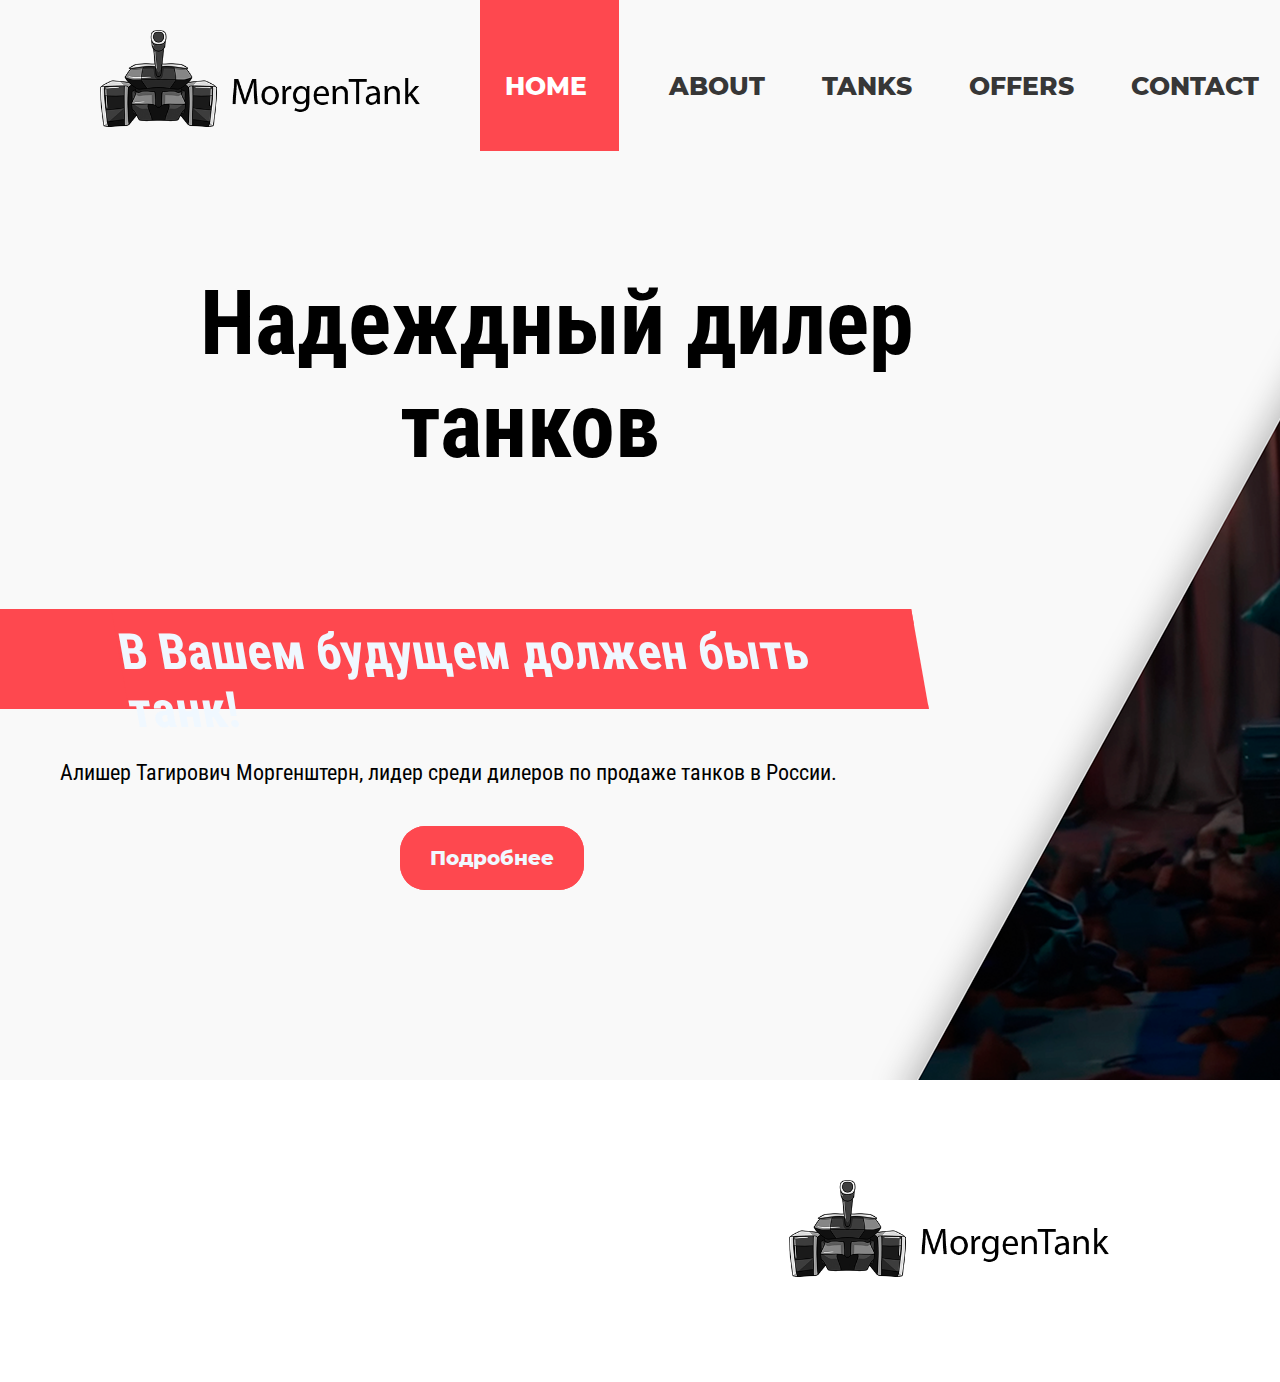
<file: index.html>
<!DOCTYPE html>
    <html lang="en">
    <head>
      <link rel="preconnect" href="https://fonts.googleapis.com">
    <link rel="preconnect" href="https://fonts.gstatic.com" crossorigin>
    <link href="https://fonts.googleapis.com/css2?family=Roboto+Condensed:ital@1&display=swap" rel="stylesheet">
        <meta charset="UTF-8">
        <meta http-equiv="X-UA-Compatible" content="IE=edge">
        <meta name="viewport" content="width=device-width, initial-scale=1.0">
        <title>MoregenTank</title>
        <link rel="stylesheet" href="css/normalize.css">
        <link rel="stylesheet" href="css/style.css">
    </head>
    <body>
      <div class="img-main">
        <header class="header">
            <div class="container">
            <a href="" class="logo-header">
                <img src="img/MorgenTank.png" alt="MorgenTank" class="logo-header-img">
                <nav class="nav">
                  <nav class="nav-class">
                    <a href="index.html" class="nav-home nav-item"> 
                      HOME
                    </a>
                    <a href="pages/about.html" class="nav-about nav-item">
                      ABOUT
                    </a>
                    <a href="pages/tanks.html" class="nav-tanks nav-item">
                      TANKS
                    </a>
                    <a href="pages/offers.html" class="nav-offers nav-item">
                      OFFERS
                    </a>
                    <a href="pages/contact.html" class="nav-contact nav-item">
                      CONTACT
                    </a>
                  </nav>
                </nav>
            </a>
        </div>
        </header>

        <main>
            <section class="section-hero">
              <div class="container first-section-container">
    <h1 class="section-hero-heading"> 
        Надеждный дилер <br><p class="section-hero-tank">танков</p>
    </h1>
    <h2 class="section-hero-text">
        В Вашем будущем должен быть танк!
    </h2>
    <p class="section-hero-description">Алишер Тагирович Моргенштерн, лидер среди дилеров по продаже  танков в России. </p>
    <a href="" class="btn">
        Подробнее
    </a>     
    </div>
            </section>
          </main>
        </div>
        <footer class="footer">
    <div class="container">
      <a href="" class="logo-header">
        <img src="img/MorgenTank.png" alt="MorgenTank" class="logo-header-img"></a>
    </div>
        </footer>
    </body>

    </html>
</file>
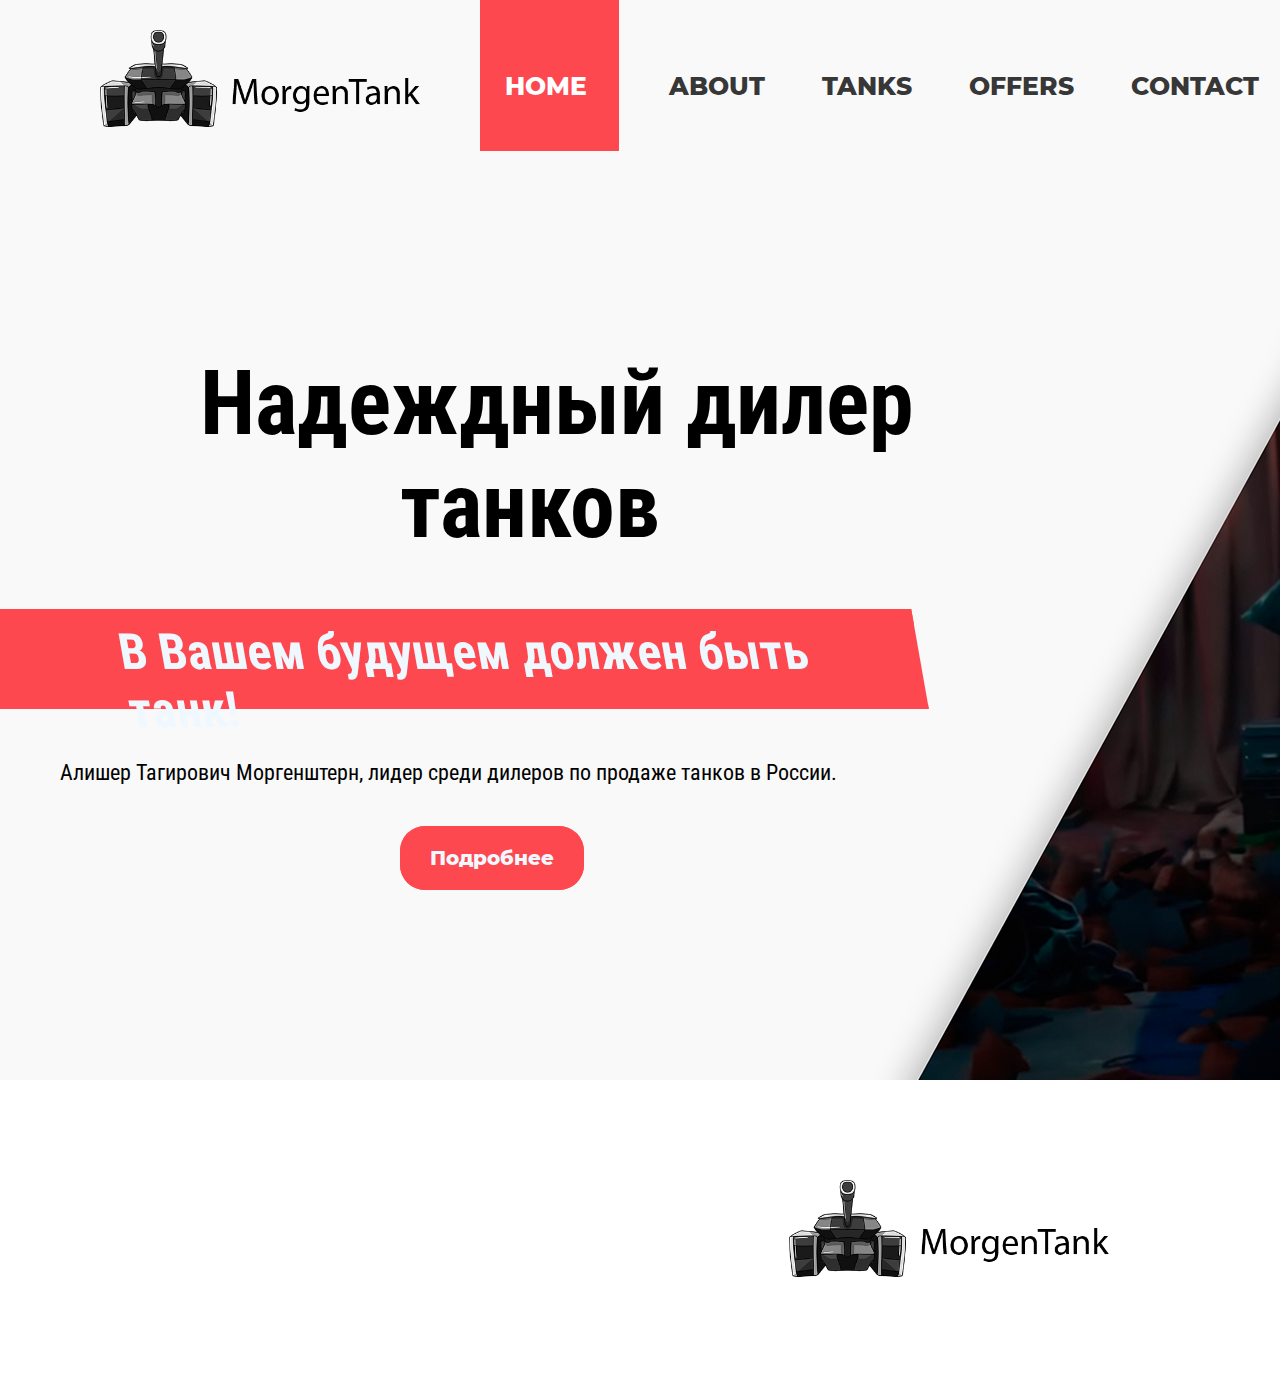
<file: projectone/index.html>
<!DOCTYPE html>
    <html lang="en">
    <head>
      <link rel="preconnect" href="https://fonts.googleapis.com">
    <link rel="preconnect" href="https://fonts.gstatic.com" crossorigin>
    <link href="https://fonts.googleapis.com/css2?family=Roboto+Condensed:ital@1&display=swap" rel="stylesheet">
        <meta charset="UTF-8">
        <meta http-equiv="X-UA-Compatible" content="IE=edge">
        <meta name="viewport" content="width=device-width, initial-scale=1.0">
        <title>MoregenTank</title>
        <link rel="stylesheet" href="css/normalize.css">
        <link rel="stylesheet" href="css/style.css">
    </head>
    <body>
      <div class="img-main">
        <header class="header">
            <div class="container">
            <a href="" class="logo-header">
                <img src="img/MorgenTank.png" alt="MorgenTank" class="logo-header-img">
                <nav class="nav">
                  <nav class="nav-class">
                    <a href="" class="nav-home nav-item"> 
                      HOME
                    </a>
                    <a href="" class="nav-about nav-item">
                      ABOUT
                    </a>
                    <a href="" class="nav-tanks nav-item">
                      TANKS
                    </a>
                    <a href="" class="nav-offers nav-item">
                      OFFERS
                    </a>
                    <a href="" class="nav-contact nav-item">
                      CONTACT
                    </a>
                  </nav>
                </nav>
            </a>
        </div>
        </header>

        <main>
            <section class="section-hero">
              <div class="container first-section-container">
    <h1 class="section-hero-heading"> 
        Надеждный дилер <br><p class="section-hero-tank">танков</p>
    </h1>
    <h2 class="section-hero-text">
        В Вашем будущем должен быть танк!
    </h2>
    <p class="section-hero-description">Алишер Тагирович Моргенштерн, лидер среди дилеров по продаже  танков в России. </p>
    <a href="" class="btn">
        Подробнее
    </a>     
    </div>
            </section>
          </main>
        </div>
        <footer class="footer">
    <div class="container">
      <a href="" class="logo-header">
        <img src="img/MorgenTank.png" alt="MorgenTank" class="logo-header-img"></a>
    </div>
        </footer>
    </body>

    </html>
</file>
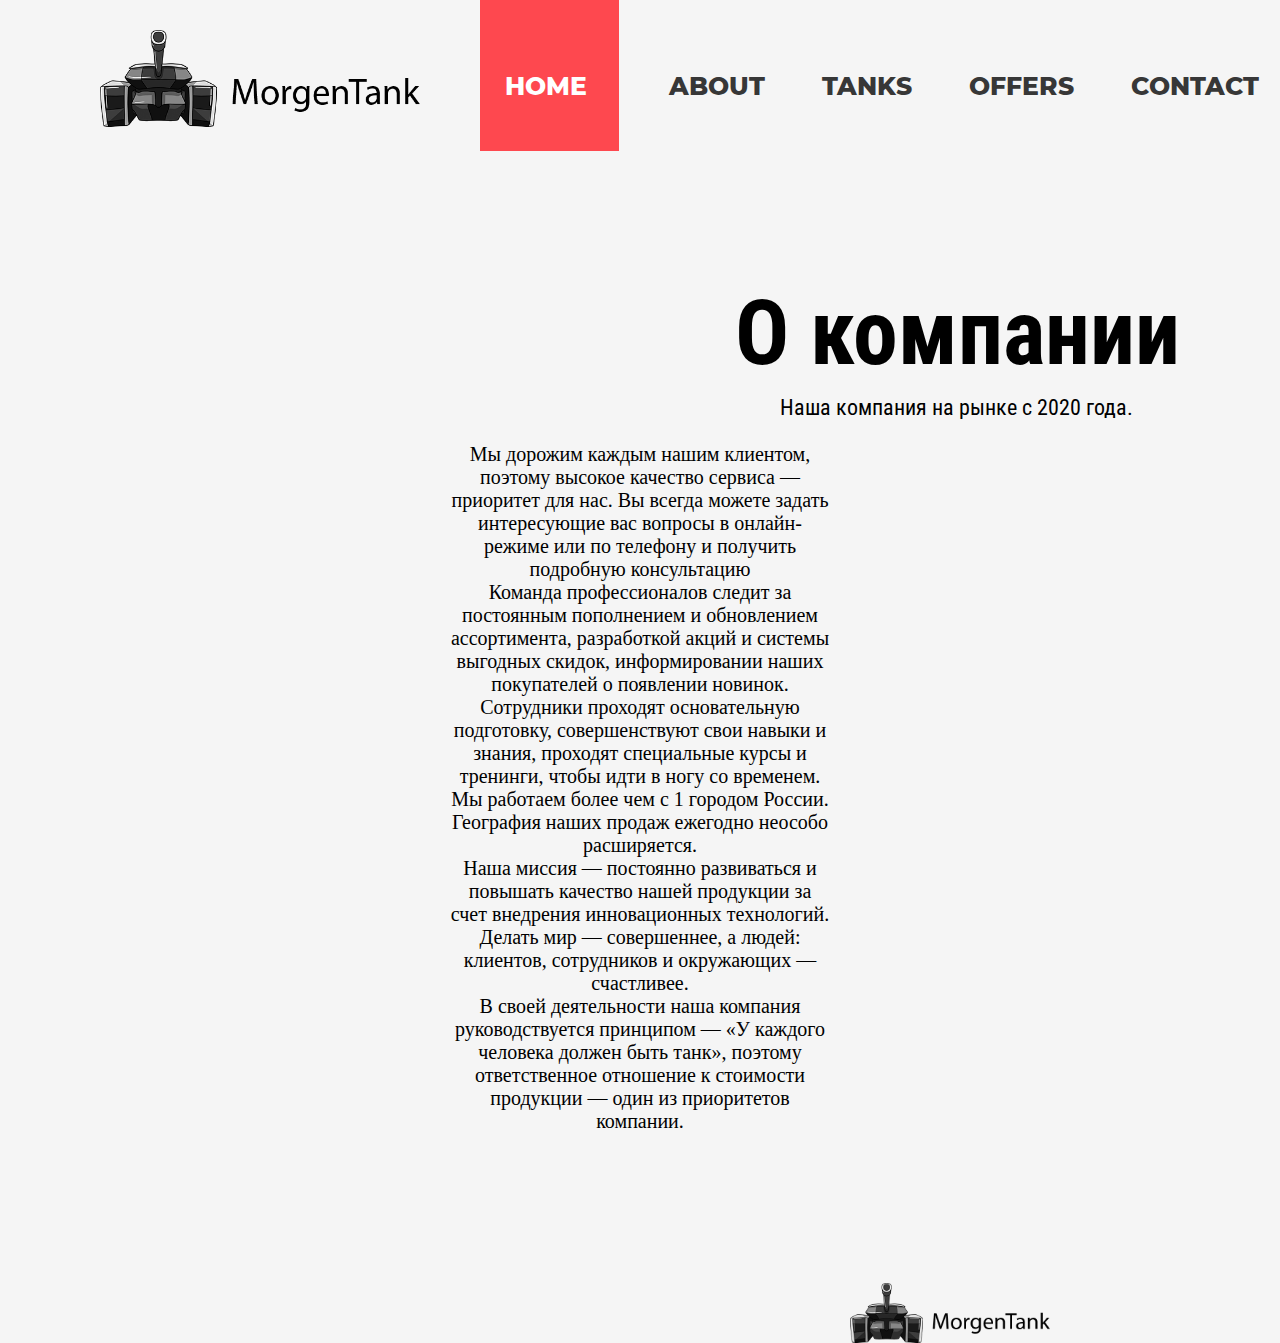
<file: pages/about.html>
<!DOCTYPE html>
            <html lang="en">
            <head>
                <link rel="preconnect" href="https://fonts.googleapis.com">
                <link rel="preconnect" href="https://fonts.gstatic.com" crossorigin>
                <link href="https://fonts.googleapis.com/css2?family=Roboto+Condensed:ital@1&display=swap" rel="stylesheet">
                <meta charset="UTF-8">
                <meta http-equiv="X-UA-Compatible" content="IE=edge">
                <meta name="viewport" content="width=device-width, initial-scale=1.0">
                <title>Contact</title>
                <link rel="stylesheet" href="../css/normalize.css">
                    <link rel="stylesheet" href="../css/about.css">
            </head>
            <body>
                <header class="header">
                    <div class="container">
                    <a href="../index.html" class="logo-header">
                        <img src="../img/MorgenTank.png" alt="MorgenTank" class="logo-header-img">
                        <nav class="nav">
                        <nav class="nav-class">
                            <a href="..//index.html" class="nav-home nav-item"> 
                            HOME
                            </a>
                            <a href="..//pages/about.html" class="nav-about nav-item">
                            ABOUT
                            </a>
                            <a href="..//pages/tanks.html" class="nav-tanks nav-item">
                            TANKS
                            </a>
                            <a href="..//pages/offers.html" class="nav-offers nav-item">
                            OFFERS
                            </a>
                            <a href="..//pages/contact.html" class="nav-contact nav-item">
                            CONTACT
                            </a>
                        </nav>
                        </nav>
                    </a>
                </div>
                </header>
                <main>
                    <section class="contact-section-hero">
                        <div class="container contact-first-section">
                            <h1 class="section-hero-heading"> 
                                О компании 
                            </h1>
                            <div  class="section-hero-description">
                                <p>
                                    Наша компания на рынке с 2020 года.
                                </p>
                            </div>
                            <div class="section-hero-description2">
                                <p>
                                    Мы дорожим каждым нашим клиентом, поэтому высокое качество сервиса —
                                     приоритет для нас. Вы всегда можете задать интересующие вас вопросы
                                       в онлайн-режиме или по телефону и получить подробную консультацию<br>
                                        Команда профессионалов следит за постоянным пополнением и обновлением
                                                   ассортимента, разработкой акций и системы выгодных скидок,
                                                информировании наших покупателей о появлении новинок. Сотрудники
                                                      проходят основательную подготовку, совершенствуют свои навыки и знания,
                                                                 проходят специальные курсы и тренинги, чтобы идти в ногу со временем.<br>

                                                                  Мы работаем более чем с 1 городом России. География наших
                                                                         продаж ежегодно неособо расширяется.<br>
  
                                                              Наша миссия — постоянно развиваться и повышать качество нашей продукции
                                                                    за счет внедрения инновационных технологий. Делать мир — совершеннее,
                                                   а людей: клиентов, сотрудников и окружающих — счастливее.<br>

                                                              В своей деятельности наша компания руководствуется принципом —
                                                            «У каждого человека должен быть танк», поэтому
                                                                ответственное отношение к стоимости продукции — один из приоритетов компании.
                                </p>
                            </div>
                        </div>
<footer>
    <section class="footer">
        <img src="../img/MorgenTank.png" alt="MorgenTank" class="logo-footer-img">
    </section>
</footer>
                    </section>
                </main>
            </body>
            </html>
</file>
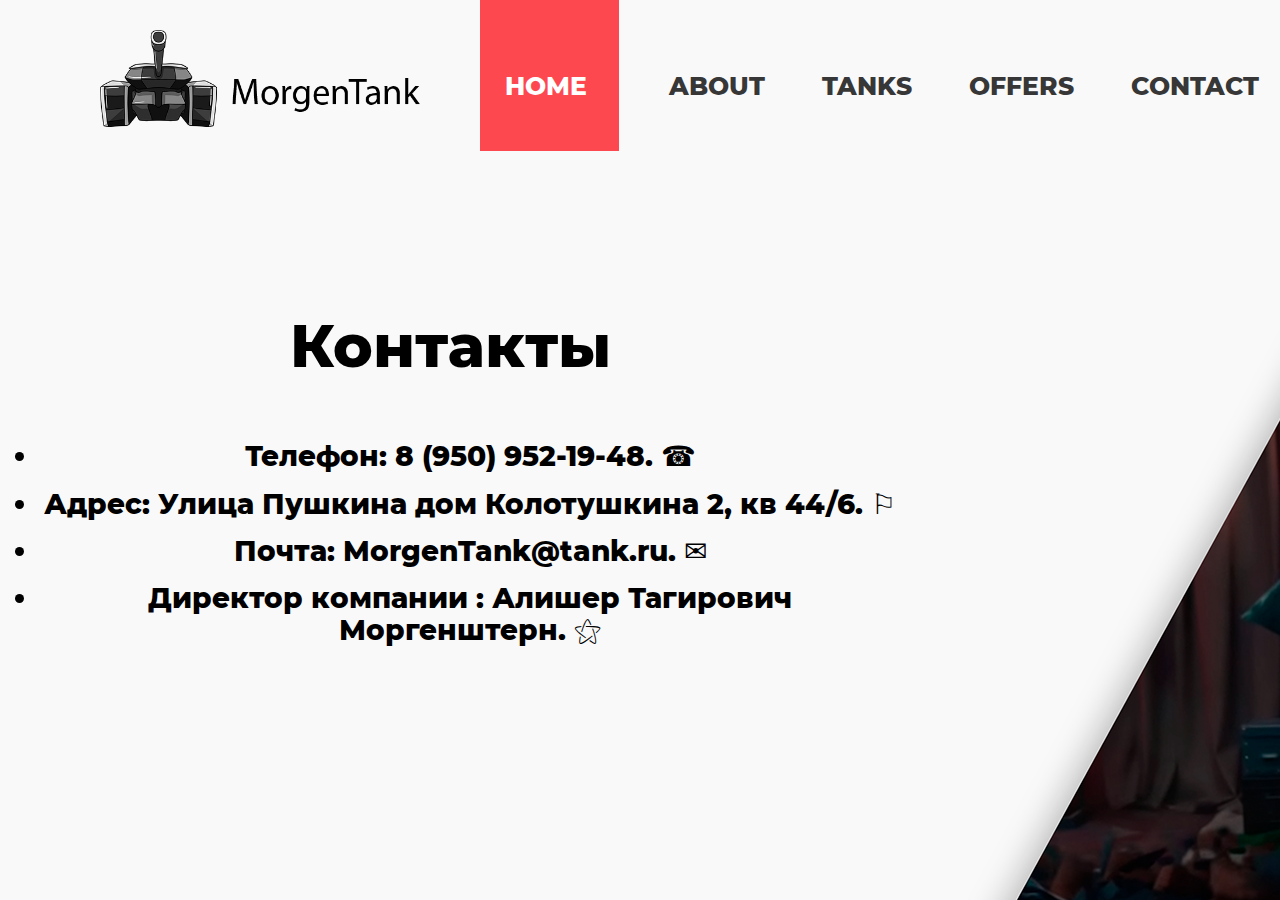
<file: pages/contact.html>
<!DOCTYPE html>
    <html lang="en">
    <head>
      <link rel="preconnect" href="https://fonts.googleapis.com">
    <link rel="preconnect" href="https://fonts.gstatic.com" crossorigin>
    <link href="https://fonts.googleapis.com/css2?family=Roboto+Condensed:ital@1&display=swap" rel="stylesheet">
        <meta charset="UTF-8">
        <meta http-equiv="X-UA-Compatible" content="IE=edge">
        <meta name="viewport" content="width=device-width, initial-scale=1.0">
        <title>MoregenTank</title>
        <link rel="stylesheet" href="..//css/normalize.css">
        <link rel="stylesheet" href="..//css/contact.css">
    </head>
    <body>
      <div class="img-main">
        <header class="header">
            <div class="container">
            <a href="" class="logo-header">
                <img src="..//img/MorgenTank.png" alt="MorgenTank" class="logo-header-img">
                <nav class="nav">
                  <nav class="nav-class">
                    <a href="..//index.html" class="nav-home nav-item"> 
                      HOME
                    </a>
                    <a href="..//pages/about.html" class="nav-about nav-item">
                      ABOUT
                    </a>
                    <a href="..//pages/tanks.html" class="nav-tanks nav-item">
                      TANKS
                    </a>
                    <a href="..//pages/offers.html" class="nav-offers nav-item">
                      OFFERS
                    </a>
                    <a href="..//pages/contact.html" class="nav-contact nav-item">
                      CONTACT
                    </a>
                  </nav>
                </nav>
            </a>
        </div>
        </header>
      </div>
      <main>
        <h1 class="contact">Контакты</h1>
        <ul>
          <li class="contact-item phone">
            Телефон: 8 (950) 952-19-48. &#9742;	
          </li>
          <li class="contact-item adress">
            Адрес: Улица Пушкина дом Колотушкина 2, кв 44/6. &#9872;
          </li>
          <li class="contact-item mail">
            Почта: MorgenTank@tank.ru. &#9993;
          </li>
          <li class="contact-item morgen">
            Директор компании : Алишер Тагирович Моргенштерн.  &#9885;
          </li>
        </ul>
      </main>
    </body>
    </html>
</file>
<file: css/style.css>
/* montserrat-regular - latin_cyrillic */
    @font-face {
        font-family: 'Montserrat';
        font-style: normal;
        font-weight: 400;
        src: local(''),
            url('../fonts/montserrat-extrabold.ttf') format('woff2'), /* Super Modern Browsers */
            url('../fonts/montserrat-extrabold.ttf') format('woff'), /* Modern Browsers */

      }
      @font-face {
        font-family: 'Montserrati';
        font-style: normal;
        font-weight: 400;
        src: local(''),
            url('../fonts/montserrat-light.ttf') format('woff2'), /* Super Modern Browsers */
            url('../fonts/montserrat-light.ttf') format('woff'), /* Modern Browsers */

      }
      html{position: relative;
        min-width: 320px;
        overflow-x: hidden;
        height: auto;}
    body{
        background-color: white;
          background: url("../img/main3.png") no-repeat;
        max-width: 900px;
        
      }
      .first-section-container{
        padding-top: 270px ;
        padding-bottom: 110px;
    
    }
    .header{
        padding-top: 30px;
        padding-bottom: 60px;
    
    }
    .logo-header-img{
        width: 320px;
        position: relative;
        left: 100px;
        top: 8x;
    
    }
    
    .nav{
        font-family: 'Montserrat';
        font-size: 25px;
        min-width: 160%;
        max-width: 10%;
        line-height: 2;
        margin-left: 300px;
        margin-right: 600px; 
        position: relative;
        left: 180px;
      top: -70px;
    }
    .nav-item{  
        display: inline; 
        margin-right: 50px;  
        position: relative;
        text-decoration: none;
        color: #373737; 
    }
    .nav-item:hover{ color: rgba(73, 17, 224, 0.699);
      text-decoration: none;}
    .nav-home{
      background-color: #fe484f;
        border-top: 90px solid #fe484f;
      border-bottom: 50px solid #fe484f;
      border-left: 25px solid #fe484f;
      border-right: 25px solid #fe484f;
      position: relative;
      color: white;
      min-width: 160%;
      max-width: 10%;
    }
    .nav-home:hover{ color: rgba(73, 17, 224, 0.699);
      text-decoration: none;}
    .section-hero-heading{
        font-family: 'Roboto Condensed', sans-serif;
            font-size: 90px;
            position: relative;
            top: -300px;
            left: 200px;
    }
    .section-hero-tank{
        position: relative;
        left: 200px;
        top: -90px;
    }
    .section-hero-text{
        font-family:'Roboto Condensed' ;
        font-size: 50px;
        position: relative;
         color: aliceblue;
       left: -30px;
        top: -350px;
      width: 800px;
      height: 80px;
      background-color: #fe484f;
      border-left: 150px solid #fe484f;
      border-top: 15px solid #fe484f;
      border-bottom: 5px solid #fe484f;
      border-right: -10px solid #fe484f;
      transform: skew(10deg);
    }
    .section-hero-description{
        font-family:'Roboto Condensed' ;
        font-size: 22px;
        position: relative;
        left: 60px;
        top: -340px;
    }
    .btn{
        color: aliceblue;
        font-family: 'Montserrat';
        font-size: 20px;
        text-decoration: none;
        position: relative;
        left: 400px;
        top: -300px;
        background-color: #fe484f;
        border: 20px solid #fe484f; 
        border-left: 30px solid #fe484f;
        border-right: 30px solid #fe484f;  
        border-radius: 25px ; 
    }
    .footer{
        width: 320px;
        position: relative;
        left:  689px;
        bottom: 100px;
    }
</file>
<file: projectone/css/style.css>
/* montserrat-regular - latin_cyrillic */
    @font-face {
        font-family: 'Montserrat';
        font-style: normal;
        font-weight: 400;
        src: local(''),
            url('../fonts/montserrat-extrabold.ttf') format('woff2'), /* Super Modern Browsers */
            url('../fonts/montserrat-extrabold.ttf') format('woff'), /* Modern Browsers */

      }
      @font-face {
        font-family: 'Montserrati';
        font-style: normal;
        font-weight: 400;
        src: local(''),
            url('../fonts/montserrat-light.ttf') format('woff2'), /* Super Modern Browsers */
            url('../fonts/montserrat-light.ttf') format('woff'), /* Modern Browsers */

      }
    body{
        background-color: white;
          background: url("../img/main3.png") no-repeat;
        max-width: 900px;
        
      }
    .first-section-container{
        padding-top: 270px ;
        padding-bottom: 110px;

    }
    .header{
        padding-top: 30px;
        padding-bottom: 60px;

    }
    .logo-header-img{
        width: 320px;
        position: relative;
        left: 100px;
        top: 8x;

    }

    .nav{
        font-family: 'Montserrat';
        font-size: 25px;
        min-width: 160%;
        max-width: 10%;
        line-height: 2;
        margin-left: 300px;
        margin-right: 600px; 
        position: relative;
        left: 180px;
      top: -70px;
    }
    .nav-item{  
        display: inline; 
        margin-right: 50px;  
        position: relative;
        text-decoration: none;
        color: #373737;
      
    }
    .nav-home{
      background-color: #fe484f;
        border-top: 90px solid #fe484f;
      border-bottom: 50px solid #fe484f;
      border-left: 25px solid #fe484f;
      border-right: 25px solid #fe484f;
      position: relative;
      color: white;
    }
    .section-hero-heading{
        font-family: 'Roboto Condensed', sans-serif;
            font-size: 90px;
            position: relative;
            top: -220px;
            left: 200px;
    }
    .section-hero-tank{
        position: relative;
        left: 200px;
        top: -90px;
    }
    .section-hero-text{
        font-family:'Roboto Condensed' ;
        font-size: 50px;
        position: relative;
    color: aliceblue;
    left: -30px;
        top: -350px;
      width: 800px;
      height: 80px;
      background-color: #fe484f;
      border-left: 150px solid #fe484f;
      border-top: 15px solid #fe484f;
      border-bottom: 5px solid #fe484f;
      border-right: -10px solid #fe484f;
      transform: skew(10deg);
    }
    .section-hero-description{
        font-family:'Roboto Condensed' ;
        font-size: 22px;
        position: relative;
        left: 60px;
        top: -340px;
    }
    .btn{
        color: aliceblue;
        font-family: 'Montserrat';
        font-size: 20px;
        text-decoration: none;
        position: relative;
        left: 400px;
        top: -300px;
        background-color: #fe484f;
        border: 20px solid #fe484f; 
        border-left: 30px solid #fe484f;
        border-right: 30px solid #fe484f;  
        border-radius: 25px ; 
    }
    .footer{
        width: 320px;
        position: relative;
        left:  689px;
        bottom: 100px;
    }
</file>
<file: css/about.css>
/* montserrat-regular - latin_cyrillic */
    @font-face {
        font-family: 'Montserrat';
        font-style: normal;
        font-weight: 400;
        src: local(''),
            url('../fonts/montserrat-extrabold.ttf') format('woff2'), /* Super Modern Browsers */
            url('../fonts/montserrat-extrabold.ttf') format('woff'), /* Modern Browsers */

      }
      @font-face {
        font-family: 'Montserrati';
        font-style: normal;
        font-weight: 400;
        src: local(''),
            url('../fonts/montserrat-light.ttf') format('woff2'), /* Super Modern Browsers */
            url('../fonts/montserrat-light.ttf') format('woff'), /* Modern Browsers */
}
html{background-color: whitesmoke;}

.first-section-container{
    padding-top: 270px ;
    padding-bottom: 110px;

}
.header{
    padding-top: 30px;
    padding-bottom: 60px;

}
.logo-header-img{
    width: 320px;
    position: relative;
    left: 100px;
    top: 8x;

}

.nav{
    font-family: 'Montserrat';
    font-size: 25px;
    min-width: 160%;
    max-width: 10%;
    line-height: 2;
    margin-left: 300px;
    margin-right: 600px; 
    position: relative;
    left: 180px;
  top: -70px;
}
.nav-item{  
    display: inline; 
    margin-right: 50px;  
    position: relative;
    text-decoration: none;
    color: #373737; 
}
.nav-item:hover{ color: rgba(73, 17, 224, 0.699);
  text-decoration: none;}
.nav-home{
  background-color: #fe484f;
    border-top: 90px solid #fe484f;
  border-bottom: 50px solid #fe484f;
  border-left: 25px solid #fe484f;
  border-right: 25px solid #fe484f;
  position: relative;
  color: white;
  min-width: 160%;
  max-width: 10%;
}
.nav-home:hover{ color: rgba(73, 17, 224, 0.699);
  text-decoration: none;}
     .section-hero-heading{
         font-family: 'Roboto Condensed', sans-serif;
             font-size: 90px;
            
                position: relative;
                top: -20px;
                left: 735px;
                display: block;
                font-family: 'Roboto Condensed';
                min-width: 160%;
         max-width: 10%;
                    }
                    
       .section-hero-description{
        font-family:'Roboto Condensed' ;
        font-size: 22px;
        position: relative;
            left: 780px;
            top: -70px;
            min-width: 160%;
         max-width: 10%;
       }      
       .section-hero-description2
       {
        font-family:'Roboto Condensed' sans-serif;
        font-size: 20px;
        position: relative;
        text-align: center;
        margin-left: 450px;
        margin-right: 450px;
        top: -70px;
       }
       .logo-footer-img{
           width: 200px;
           position: relative;
           left: 850px;
           top: 60px;
       }
</file>
<file: css/contact.css>
/* montserrat-regular - latin_cyrillic */
  @font-face {
    font-family: 'Montserrat';
    font-style: normal;
    font-weight: 400;
    src: local(''),
        url('../fonts/montserrat-extrabold.ttf') format('woff2'), /* Super Modern Browsers */
        url('../fonts/montserrat-extrabold.ttf') format('woff'), /* Modern Browsers */

  }
  @font-face {
    font-family: 'Montserrati';
    font-style: normal;
    font-weight: 400;
    src: local(''),
        url('../fonts/montserrat-light.ttf') format('woff2'), /* Super Modern Browsers */
        url('../fonts/montserrat-light.ttf') format('woff'), /* Modern Browsers */

  }
  html{position: relative;
    min-width: 320px;
    overflow-x: hidden;
    height: auto;}
body{
    background-color: white;
      background: url("../img/main3.png") no-repeat;
    max-width: 900px;
    
  }
  .first-section-container{
    padding-top: 270px ;
    padding-bottom: 110px;

}
.header{
    padding-top: 30px;
    padding-bottom: 60px;

}
.logo-header-img{
    width: 320px;
    position: relative;
    left: 100px;
    top: 8x;

}

.nav{
    font-family: 'Montserrat';
    font-size: 25px;
    min-width: 160%;
    max-width: 10%;
    line-height: 2;
    margin-left: 300px;
    margin-right: 600px; 
    position: relative;
    left: 180px;
  top: -70px;
}
.nav-item{  
    display: inline; 
    margin-right: 50px;  
    position: relative;
    text-decoration: none;
    color: #373737; 
}
.nav-item:hover{ color: rgba(73, 17, 224, 0.699);
  text-decoration: none;}
.nav-home{
  background-color: #fe484f;
    border-top: 90px solid #fe484f;
  border-bottom: 50px solid #fe484f;
  border-left: 25px solid #fe484f;
  border-right: 25px solid #fe484f;
  position: relative;
  color: white;
  min-width: 160%;
  max-width: 10%;
}
.nav-home:hover{ color: rgba(73, 17, 224, 0.699);
  text-decoration: none;}
 
.contact{
    font-family: "Montserrat";
    font-size: 60px;
    text-align: center;
    margin: 20px;
    position: relative;
    top: 50px;
    color: black;
}
.contact-item{
    font-family: "Montserrat";
    font-size: 28px;
    text-align: center;
    margin-top: 15px;
    position: relative;
    top: 90px;
  color: black;
}
</file>
